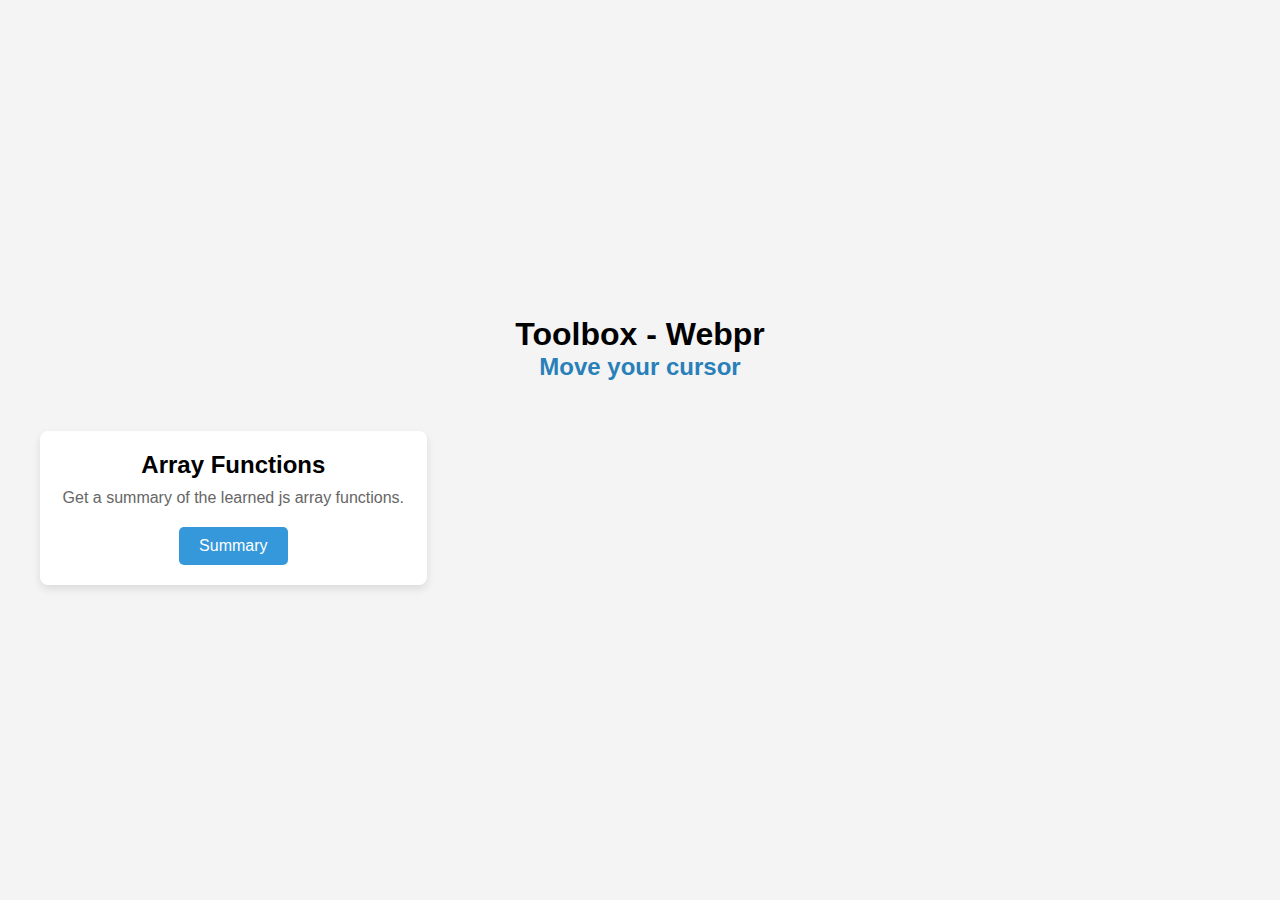
<file: index.html>
<!DOCTYPE html>
<html lang="en">
<head>
    <meta charset="UTF-8">
    <meta name="viewport" content="width=device-width, initial-scale=1.0">
    <title>Toolbox - Webpr</title>
    <link rel="stylesheet" href="./assets/css/main.css">
</head>
<body>
    <div class="container">
        <div class="title-container text-align-center">
            <h1>Toolbox - Webpr</h1>
            <h2 class="puls--text">Move your cursor</h2>
        </div>

        <div class="box-container">
            <div class="box">
                <h3>Array Functions</h3>
                <p>
                    Get a summary of the learned js array functions.
                </p>
                <a href="array-functions.html">Summary</a>
            </div>
        </div>
    </div>

    <script src="./assets/js/confetti.js"></script>
</body>
</html>
</file>
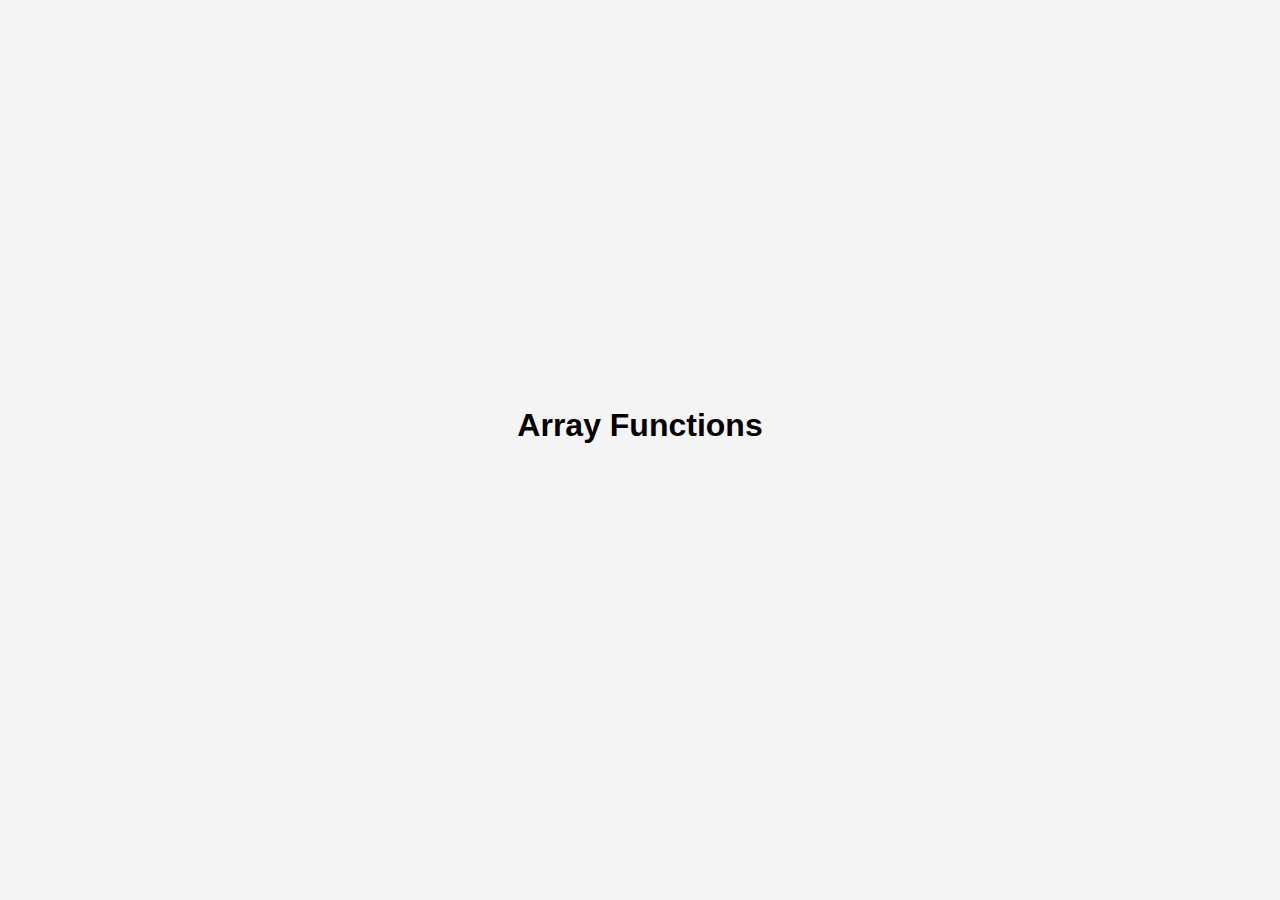
<file: array-functions.html>
<!DOCTYPE html>
<html lang="en">
<head>
    <meta charset="UTF-8">
    <meta name="viewport" content="width=device-width, initial-scale=1.0">
    <title>Toolbox - Webpr</title>
    <link rel="stylesheet" href="./assets/css/main.css">
</head>
<body>
<div class="container">
    <div class="title-container text-align-center">
        <h1>Array Functions</h1>
    </div>
</div>
</body>
</html>
</file>
<file: assets/css/main.css>
* {
    margin: 0;
    padding: 0;
    box-sizing: border-box;
}

body {
    font-family: Arial, sans-serif;
    background-color: #f4f4f4;
    display: flex;
    justify-content: center;
    align-items: center;
    height: 100vh;
}

.container {
    max-width: 1200px;
    width: 100%;
    margin: 20px auto;
}

.box-container {
    display: grid;
    grid-template-columns: repeat(3, 1fr);
    gap: 20px;
}

.box {
    background-color: #fff;
    border-radius: 8px;
    box-shadow: 0 4px 8px rgba(0, 0, 0, 0.1);
    padding: 20px;
    text-align: center;
    transition: transform 0.3s ease, box-shadow 0.3s ease;
}

.box:hover {
    transform: translateY(-10px);
    box-shadow: 0 6px 12px rgba(0, 0, 0, 0.2);
}

.box h3 {
    font-size: 1.5em;
    margin-bottom: 10px;
}

.box p {
    font-size: 1em;
    margin-bottom: 20px;
    color: #666;
}

.box a {
    display: inline-block;
    padding: 10px 20px;
    background-color: #3498db;
    color: #fff;
    text-decoration: none;
    border-radius: 5px;
    transition: background-color 0.3s ease;
}

.box a:hover {
    background-color: #2980b9;
}

.confetti {
    position: absolute;
    width: 10px;
    height: 10px;
    background-color: red;
    opacity: 0;
    animation: fall linear 2s;
    pointer-events: none;
    border-radius: 50%;
}

.title-container {
    margin-bottom: 50px;
}

.text-align-center {
    text-align: center;
}

.puls--text {
    animation: puls 1s infinite;
    color: #2980b9;
}

@keyframes puls {
    0% {
        transform: scale(1);
        color: #2980b9;
    }
    50% {
        transform: scale(1.1);
        color: #3498db;
    }
    100% {
        transform: scale(1);
        color: #2980b9;
    }
}

@keyframes fall {
    to {
        transform: translateY(-100vh);
        opacity: 1;
    }
}

@media (max-width: 768px) {
    .container {
        grid-template-columns: 1fr 1fr;
    }
}

@media (max-width: 480px) {
    .container {
        grid-template-columns: 1fr;
    }
}
</file>
